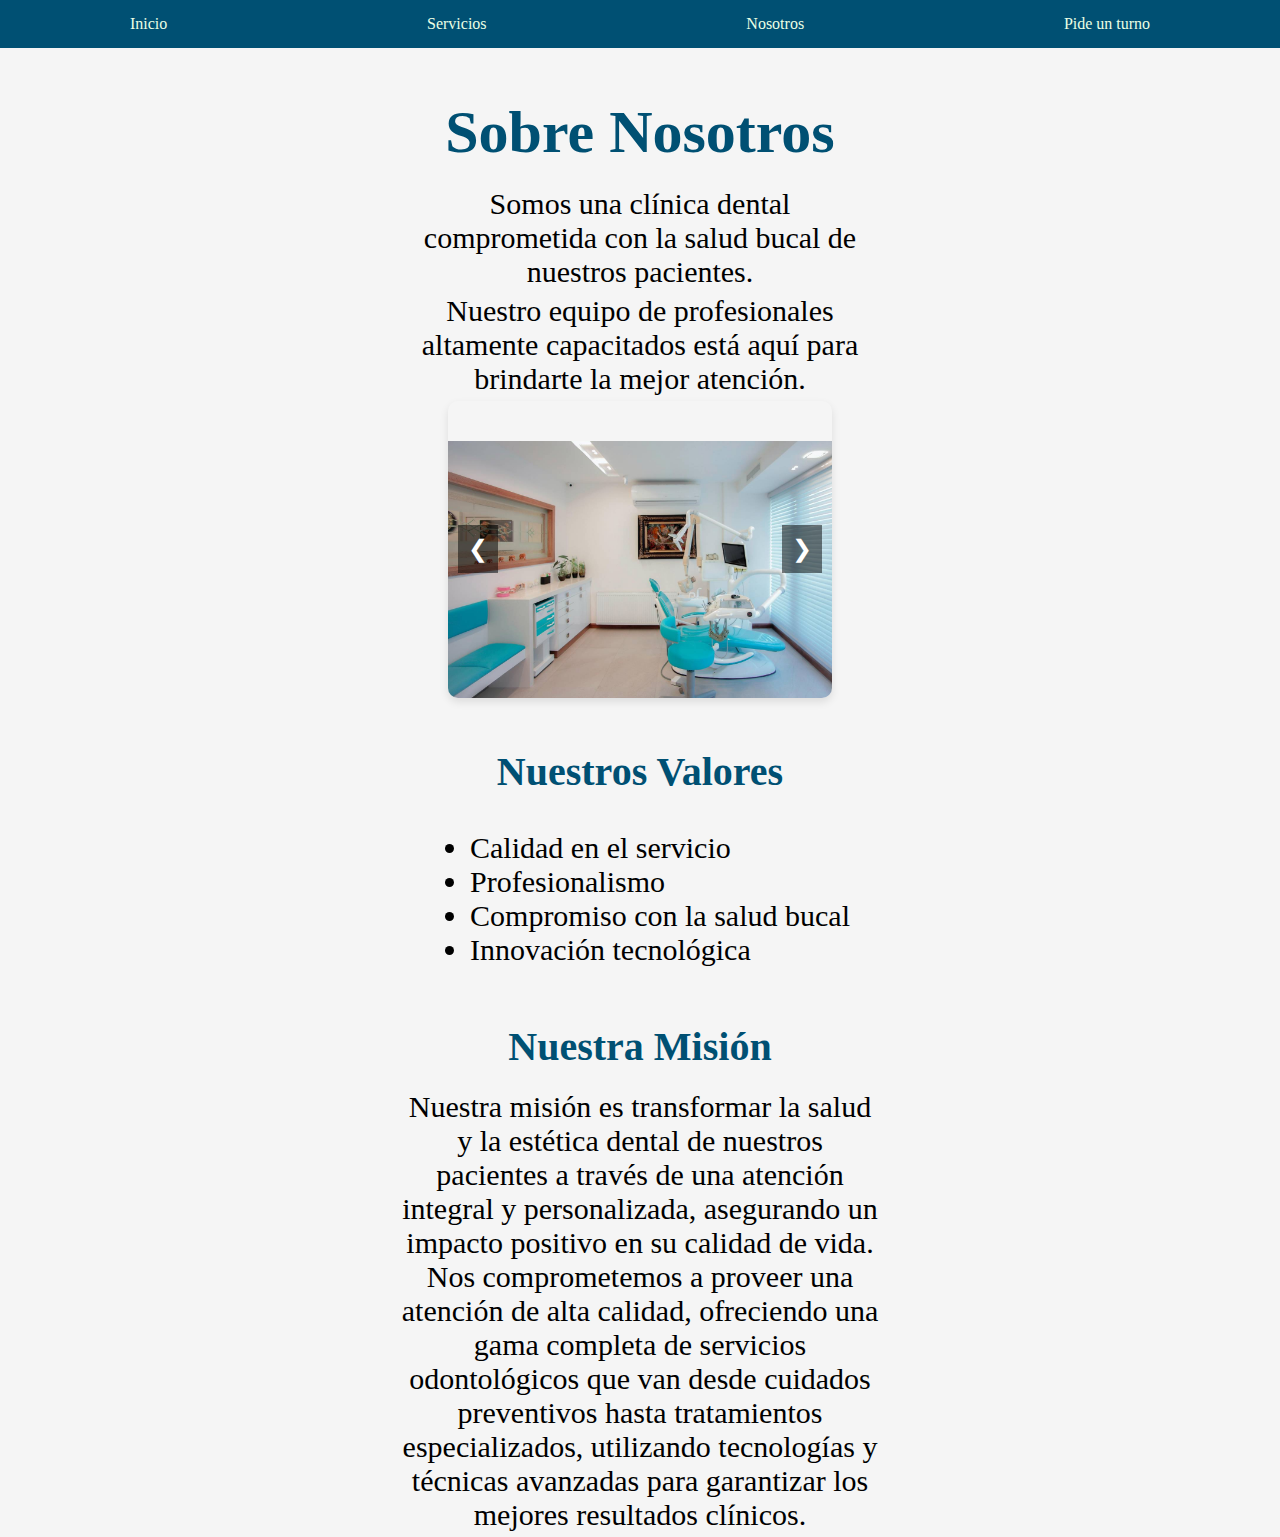
<file: pages/nosotros.html>
<!DOCTYPE html>
<html lang="en">
<head>
    <meta charset="UTF-8">
    <meta name="viewport" content="width=device-width, initial-scale=1.0">
    <title>Document</title>
    <link rel="stylesheet" href="../styles/nosotros.css">
    
</head>
<body>
    <nav id="nav-bar">
        <div class="menu-icon" onclick="toggleMenu()">
            <i class="fa-solid fa-house fa-xl icon" style="color: #ffffffa0;"></i>
        </div>
        <ul id="nav-links">
            <li><a href="../index.html">Inicio</a></li>
            <li><a href="servicios.html">Servicios</a></li>
            <li><a href="nosotros.html">Nosotros</a></li>
            <li><a href="turno.html">Pide un turno</a></li>
        </ul>
    </nav>
     <!-- Sección Nosotros -->
 <section id="Nosotros">
    <div class="container">
        <h2>Sobre Nosotros</h2>
    
        <p>Somos una clínica dental comprometida con la salud bucal de nuestros pacientes.</p>
        <p>Nuestro equipo de profesionales altamente capacitados está aquí para brindarte la mejor atención.</p>

             <!-- Carrusel de fotos -->
    <div class="carousel">
        <div class="carousel-inner">
            <div class="carousel-item">
                <img src="../assets/clinica completa.jpg" alt="Image 1">
            </div>
            <div class="carousel-item active">
                <img src="../assets/odontop.1.webp" alt="Image 2">
            </div>
            <div class="carousel-item">
                <img src="../assets/odontop.2.jpg" alt="Image 3">
            </div>
            <div class="carousel-item">
                <img src="../assets/odontop.3.jpg" alt="Image 4">
            </div>
           
       
        </div>
        <button class="carousel-control prev" onclick="prevSlide()">&#10094;</button>
        <button class="carousel-control next" onclick="nextSlide()">&#10095;</button>
    </div>



  



        <h3>Nuestros Valores</h3>
        <ul class="centered-list">
            <li>Calidad en el servicio</li>
            <li>Profesionalismo</li>
            <li>Compromiso con la salud bucal</li>
            <li>Innovación tecnológica</li>
        </ul>
        <h3>Nuestra Misión</h3>
        <p> Nuestra misión es transformar la salud y la estética dental de nuestros pacientes a través de una atención integral y personalizada, asegurando un impacto positivo en su calidad de vida. Nos comprometemos a proveer una atención de alta calidad, ofreciendo una gama completa de servicios odontológicos que van desde cuidados preventivos hasta tratamientos especializados, utilizando tecnologías y técnicas avanzadas para garantizar los mejores resultados clínicos.</p>
    </div>
</section>
<script src="../scripts/nosotros.js"></script>
<!-- Fin Sección Nosotros -->
</body>
</html>
</file>
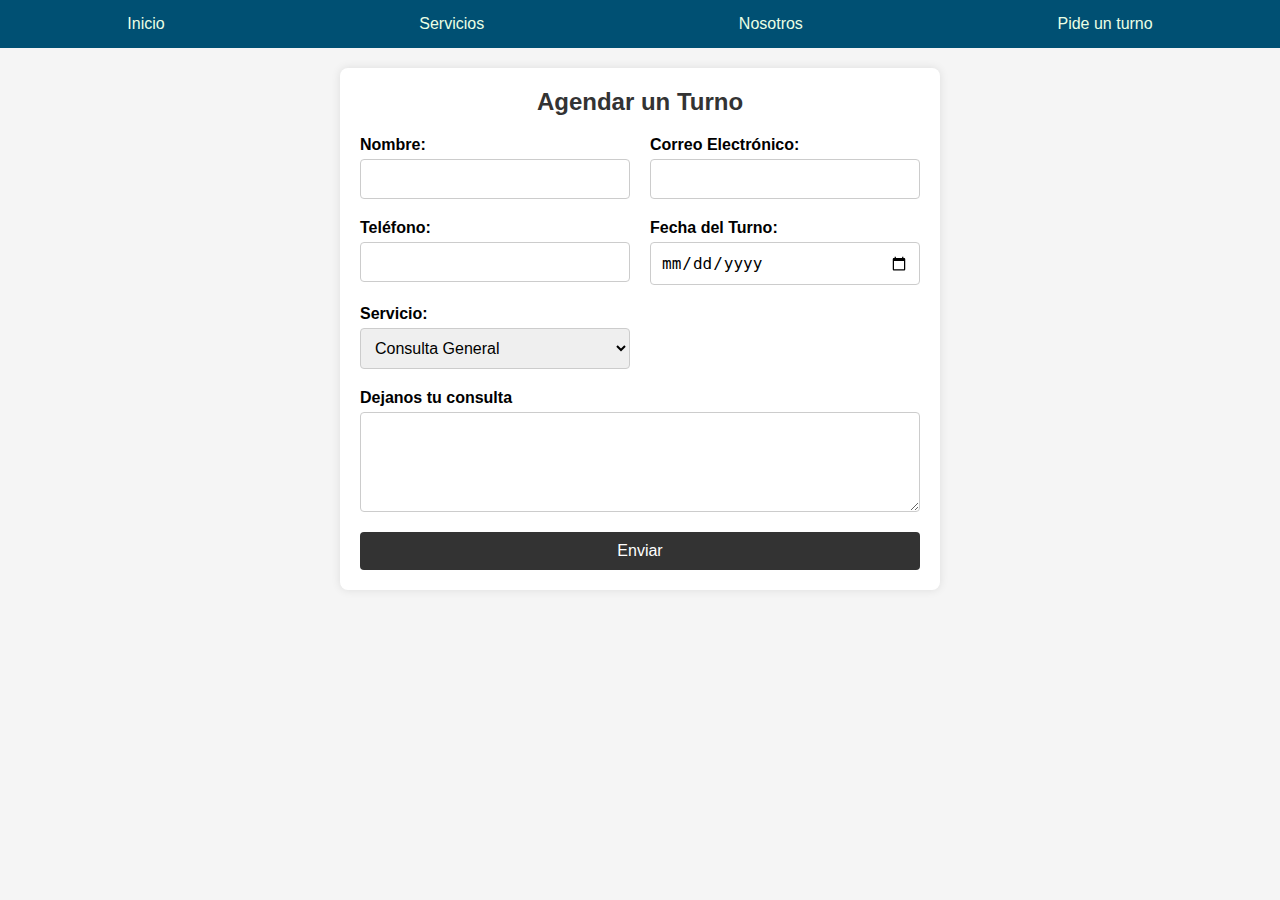
<file: pages/turno.html>
<!DOCTYPE html>
<html lang="es">
<head>
    <meta charset="UTF-8">
    <meta name="viewport" content="width=device-width, initial-scale=1.0">
    <title>Soluciones Médicas</title>
    <link rel="stylesheet" href="../styles/style.css">
    <link rel="stylesheet" href="../styles/turn.css">
</head>
<body>
    <nav id="nav-bar">
        <div class="menu-icon" onclick="toggleMenu()">
            <i class="fa-solid fa-house fa-xl icon" style="color: #ffffffa0;"></i>
        </div>
        <ul id="nav-links">
            <li><a href="../index.html">Inicio</a></li>
            <li><a href="servicios.html">Servicios</a></li>
            <li><a href="nosotros.html">Nosotros</a></li>
            <li><a href="turno.html">Pide un turno</a></li>
        </ul>
    </nav>
       
    
    <section id="agendar-turno">
        <h2>Agendar un Turno</h2>
        <div id="mensaje-turno-container" style="display:none;">
            <p id="mensaje-turno"></p>
            <div style="display: flex;">

                <button class="reseleccion-turno" onclick="deleteLocalStore()">Selecciona un nuevo turno</button>
            </div>
        </div>
        <form id="turno-form">
            <div class="form-group">
                <label for="nombre">Nombre:</label>
                <input type="text" id="nombre" name="nombre" required>
            </div>
            <div class="form-group">
                <label for="email">Correo Electrónico:</label>
                <input type="email" id="email" name="email" required>
            </div>
            <div class="form-group">
                <label for="telefono">Teléfono:</label>
                <input type="tel" id="telefono" name="telefono" required>
            </div>
            <div class="form-group">
                <label for="fecha">Fecha del Turno:</label>
                <input type="date" id="fecha" name="fecha" required>
            </div>
            <div class="form-group">
                <label for="servicio">Servicio:</label>
                <select id="servicio" name="servicio" required>
                    <option value="consulta">Consulta General</option>
                    <option value="Odontopediatría">Odontopediatría</option>
                    <option value="Clínica Dental">Clínica Dental</option>
                    <option value="Ortodoncia">Ortodoncia</option>
                    <option value="Endodoncia">Endodoncia</option>
                </select>
            </div>
            <div class="form-group form-group-full">
                <label for="mensaje">Dejanos tu consulta</label>
                <textarea id="mensaje" name="mensaje"></textarea>
            </div>
            <div class="form-group form-group-full">
                <button id="submit-btn" type="submit">Enviar</button>
            </div>
        </form>
    </section>
    
    <script src="../scripts/index.js"></script>
    <script src="../scripts/turn.js"></script>
</body>
</html>
</file>
<file: styles/nosotros.css>
body{
  margin: 0;
  padding: 0;
  background-color:#F5F5F5 ;
}
h2 {
  color: #005073;
  font-size: 60px;
  text-align: center;
}
p {
  font-size: 30px;
  text-align: center;

}

#Nosotros .container {
  padding:0 400px;}

h3 {
  color: #005073;

  font-size: 40px;
  text-align: center;
}



#Nosotros .centered-list li {
  font-size: 30px; }



#Nosotros p {
  text-align: center;
  margin-top: 0px; /* Espacio reducido entre el párrafo y el título */
  margin-bottom: 5px; /* Espacio entre párrafos */
}

.carousel {
  margin-bottom: 10px; /* Ajusta el valor según sea necesario */
}
 /* Reducir el margen superior del carrusel */
 .carousel .carousel-inner {
  margin-top: 40px; /* Ajusta el margen superior según sea necesario */
}

   /* Ajustes específicos para la sección "Nosotros" */
   #Nosotros h2, #Nosotros h3 {
    margin-bottom: 20px; /* Espacio entre el título y el párrafo */
}

#Nosotros h3 {
    margin-bottom: 20px; /* Reduce el margen inferior del h3 para estar más cerca del párrafo siguiente */
}








#nav-links li {
  list-style: none;
  border-radius: 5px;
  cursor: pointer;
}
#nav-links li:hover {
  background-color: rgba(171, 168, 168, 0.327);
  transition: 0.5s;
  box-shadow: 0 0 10px rgba(39, 60, 47, 0.5);
}
#nav-links li > a {
  text-decoration: none;
  color: rgb(234, 255, 229);
  font-size: 1em;
  display: block;
  padding: 15px;
}

#nav-bar {
  overflow: hidden;
  background-color: #005073;
}

#nav-bar ul {
  list-style-type: none;
  margin: 0;
  padding: 0;
  display: flex;
  justify-content: space-around;
}

.menu-icon {
  display: none;
  flex-direction: column;
  cursor: pointer;
}

@media screen and (max-width: 600px) {
  #nav-bar ul {
    display: none;
    flex-direction: column;
    width: 100%;
  }
  .container {
    margin: 15px;
    padding: 10px;
  }
  .span-container {
    padding: 10px;
    margin: 10px;
  }
  .tittle {
    font-size: 35px;
  }
  p {
    font-size: small;
  }
  .icon {
    padding: 20px;
  }
  #nav-bar ul.show {
    display: flex;
  }

  #nav-bar li {
    width: 100%;
  }

  .menu-icon {
    display: flex;
  }
}
.carousel {
  position: relative;
  width: 80%;
  max-width: 600px;

  overflow: hidden;
  border-radius: 10px;
  box-shadow: 0 4px 8px rgba(0, 0, 0, 0.1);
  margin-top: 20px auto;
}

.carousel-inner {
  display: flex;
  transition: transform 0.5s ease;
}

.carousel-item {
  min-width: 100%;
  transition: opacity 1s ease;
}

.carousel-item img {
  width: 100%;
  display: block;
}

.carousel-control {
  position: absolute;
  top: 50%;
  transform: translateY(-50%);
  background-color: rgba(0, 0, 0, 0.5);
  border: none;
  color: white;
  padding: 10px;
  cursor: pointer;
  font-size: 24px;
  z-index: 1;
}

.prev {
  left: 10px;
}

.next {
  right: 10px;
}

.btn {
  background-color: rgb(87, 216, 173);
  color: white;
  padding: 10px 20px;
  text-decoration: none;
  font-size: 20px;

  border-radius: 15px;
  transition: background-color 0.3s ease;
}

.btn:hover {
  background-color: rgb(120, 104, 190);
}
.container{
  display: flex;
  flex-direction:column;
  align-items: center;
}
</file>
<file: styles/style.css>
* {
  margin: 0;
  box-sizing: border-box;
  padding: 0;
 
}
body {
  background-color:#F5F5F5 ;
  font-family: Arial, sans-serif;
  position: relative;
  min-height: 100vh;
}

ul {
  text-decoration: none;
  display: flex;
  justify-content: center;
}
#nav-links li {

  list-style: none;
  border-radius:5px;
  cursor: pointer;
}
#nav-links li:hover { 
  background-color: rgba(171, 168, 168, 0.327); 
  transition: 0.5s;
  box-shadow: 0 0 10px rgba(39, 60, 47, 0.5);
}
#nav-links li > a {
  text-decoration: none;
  color: rgb(234, 255, 229);
  font-size: 1em;
  display: block; 
  padding: 15px;
 
}
.tittle{
  font-size: 3em;
  text-align: center;
  color: #333333;
}
.span-container{
  background-color:rgba(0, 0, 0, 0.388);
  color:white;
  padding: 20px;
  margin: 5em;
}
.container {

  display: flex;
  flex-direction: column;

  align-items: flex-start;
  background-image: url("./../assets/fondo-span.png");
  background-size: cover; /* Ajusta la imagen para cubrir toda el área */
  background-repeat: no-repeat;
  background-position: center center;
  border-radius: 1em;
  box-shadow: 0 0 10px rgba(173, 232, 196, 0.5);
  margin: 60px;
  gap: 60px;
  padding: 25px 15px;
  font-size: 1.1rem;
}
.container > div{
  display: flex;
  flex-direction: column;

}
.btn {
  padding: 15px 15px;
  margin: 20px 0;
  max-width: 300px;
  border: none;
  border-radius: 10px;
  background-color: #f46959d6;
  cursor: pointer;
  color:white;


}
footer{
  color: white ;
  width: 100%;
  background-color:#005073;
}
.info-footer{
  text-align: center;
  padding: 10px;
}
.info-footer ul > li{
  padding: 10px;
  list-style: none;
}
.btn > a {
  text-decoration: none;
  color: white;
}


#nav-bar {
  overflow: hidden;
  background-color:#005073;
}

#nav-bar ul {
  list-style-type: none;
  margin: 0;
  padding: 0;
  display: flex;
  justify-content: space-around;
}



.menu-icon {
  display: none;
  flex-direction: column;
  cursor: pointer;
}


@media screen and (max-width: 600px) {
  #nav-bar ul {
      display: none;
      flex-direction: column;
      width: 100%;
  }
  .container{
    margin: 15px;
    padding: 10px;
  }
  .span-container{
    padding: 10px;
    margin: 10px;
  }
  .tittle{
    font-size: 35px;
    
  }
  p{
    font-size:small;
  }
  .icon{
    padding: 20px;
 
  }
  #nav-bar ul.show {
      display: flex;
  }

  #nav-bar li {
      width: 100%;
  }

  .menu-icon {
      display: flex;
  }
}
.contactos > a{
  text-decoration: none;
  color: rgb(255, 255, 255);

  display: flex;
  justify-content: center;
  flex-direction: column;
  align-items: center;
  padding:  15px 30px ;
  background-color:#3498DB;
  margin: 0 15px;
  border-radius: 100px;
  transition: 0.4s;
 }
 .contactos > a:hover{
   
    transition: 0.5s;
    box-shadow: 0 0 10px rgba(39, 60, 47, 0.5);
  }
 
 
.contactos{
  display: flex;
  justify-content: center;
  margin: 35px 0;

}
.contactos i{
  color:#bbfadd;
}
</file>
<file: styles/turn.css>
.reseleccion-turno{
    padding: 15px 15px;
  margin: 50px auto 0 auto;
  max-width: 300px;
  border: none;
  border-radius: 10px;
  background-color: #ff3e28e5;
  cursor: pointer;
  color:white;
  font-size: 15px;
 


}

#agendar-turno {
    background-color: white;
    padding: 20px;
    margin: 20px auto;
    max-width: 600px;
    border-radius: 8px;
    box-shadow: 0 0 10px rgba(0, 0, 0, 0.1);
}

#agendar-turno h2 {
    text-align: center;
    margin-bottom: 20px;
    font-size: 24px;
    color: #333;
}

#turno-form {
    display: grid;
    grid-template-columns: 1fr 1fr;
    gap: 20px;
}

#turno-form .form-group {
    display: flex;
    flex-direction: column;
}

#turno-form .form-group-full {
    grid-column: span 2;
}

#turno-form label {
    margin-bottom: 5px;
    font-weight: bold;
}

#turno-form input,
#turno-form textarea,
#turno-form select {
    padding: 10px;
    border: 1px solid #ccc;
    border-radius: 4px;
    font-size: 16px;
    width: 100%;
    box-sizing: border-box;
}

#turno-form textarea {
    resize: vertical;
    min-height: 100px;
}

#turno-form button {
    grid-column: span 2;
    padding: 10px;
    background-color: #333;
    color: white;
    border: none;
    border-radius: 4px;
    font-size: 16px;
    cursor: pointer;
}

#turno-form button:hover {
    background-color: #555;
}

#mensaje-turno-container {
  display: none;

    background-color: #dff0d8;
    border: 1px solid #d6e9c6;
    color: #3c763d;
    padding: 15px;
    margin-bottom: 20px;
    border-radius: 4px;
    display: flex;
    align-items:center ;
    justify-content: center
}

@media screen and (max-width: 600px) {
    #turno-form {
        grid-template-columns: 1fr;
    }

    #turno-form button {
        grid-column: span 1;
    }
}
</file>
